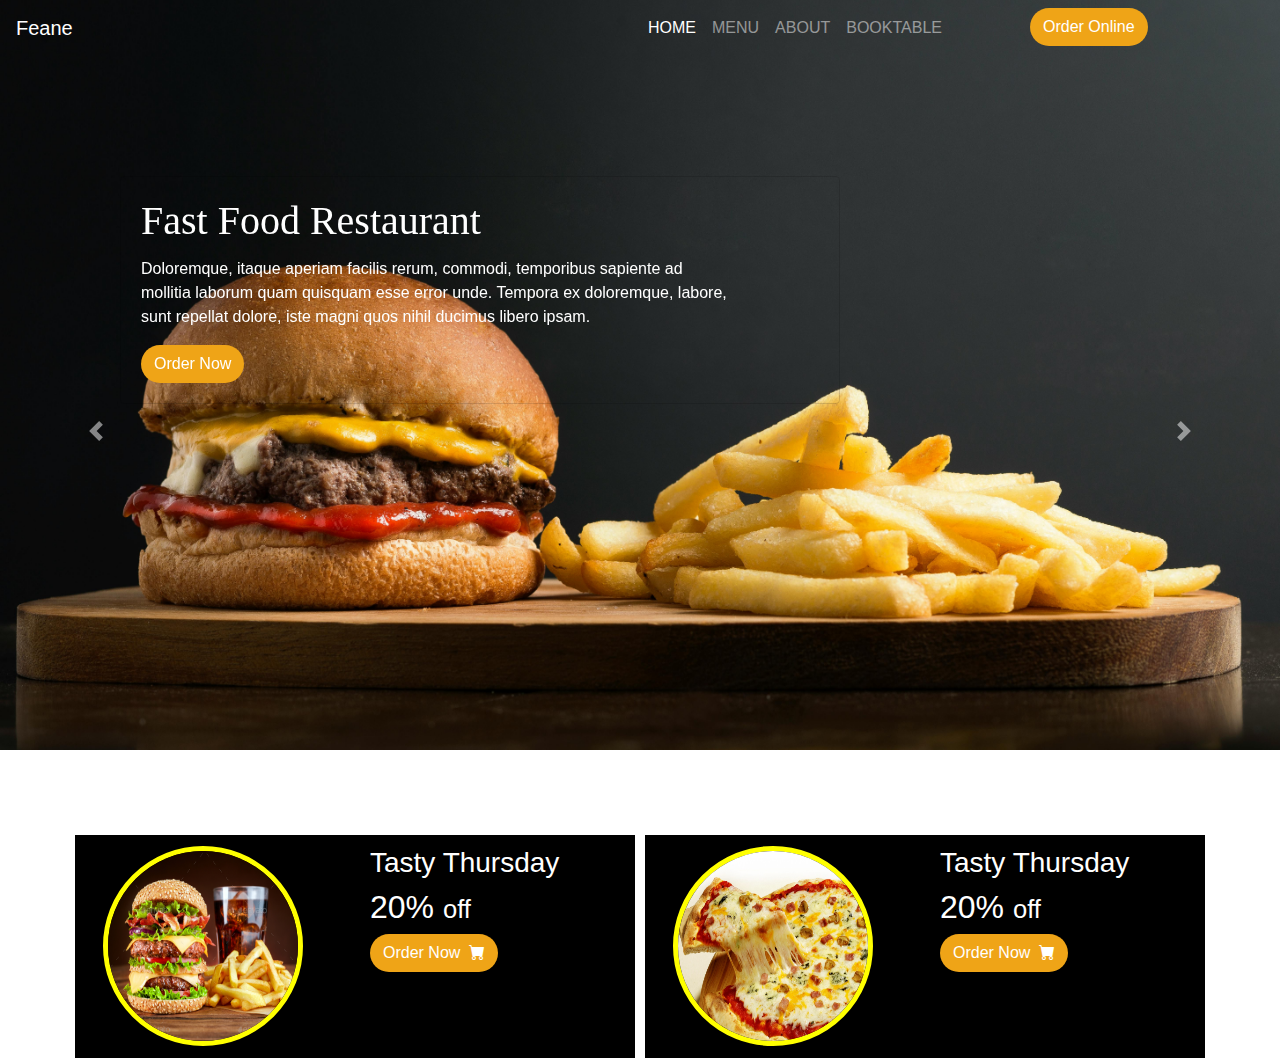
<file: index.html>
<!DOCTYPE html>
<html lang="en">

<head>
    <meta charset="UTF-8">
    <meta name="viewport" content="width=device-width, initial-scale=1.0">
    <title>restaurant</title>
    <link rel="stylesheet" href="https://cdn.jsdelivr.net/npm/bootstrap@4.0.0/dist/css/bootstrap.min.css"
        integrity="sha384-Gn5384xqQ1aoWXA+058RXPxPg6fy4IWvTNh0E263XmFcJlSAwiGgFAW/dAiS6JXm" crossorigin="anonymous">
    <link rel="stylesheet" href="https://cdn.jsdelivr.net/npm/bootstrap-icons@1.11.3/font/bootstrap-icons.min.css">        
    <script src="https://code.jquery.com/jquery-3.2.1.slim.min.js"
        integrity="sha384-KJ3o2DKtIkvYIK3UENzmM7KCkRr/rE9/Qpg6aAZGJwFDMVNA/GpGFF93hXpG5KkN"
        crossorigin="anonymous"></script>
    <script src="https://cdn.jsdelivr.net/npm/popper.js@1.12.9/dist/umd/popper.min.js"
        integrity="sha384-ApNbgh9B+Y1QKtv3Rn7W3mgPxhU9K/ScQsAP7hUibX39j7fakFPskvXusvfa0b4Q"
        crossorigin="anonymous"></script>
    <script src="https://cdn.jsdelivr.net/npm/bootstrap@4.0.0/dist/js/bootstrap.min.js"
        integrity="sha384-JZR6Spejh4U02d8jOt6vLEHfe/JQGiRRSQQxSfFWpi1MquVdAyjUar5+76PVCmYl"
        crossorigin="anonymous"></script>
        
    <link rel="stylesheet" href="./style.css">


</head>

<body>

    <div class="bg-box">
        <nav class="navbar navbar-dark navbar-expand-lg">
            <a href="#" class="navbar-brand">Feane</a>
            <ul class="navbar-nav" style="left:50%; position: absolute;">
                <li><a href="index.html" class="nav-link active">HOME</a></li>
                <li><a href="./menu.html" class="nav-link">MENU</a></li>
                <li><a href="./about.html" class="nav-link">ABOUT</a></li>
                <li><a href="./bookTable.html" class="nav-link">BOOKTABLE</a></li>
                <li style="margin-left: 80px;"> <a href="#" class="btn btn1">Order Online</a></li>
            </ul>
        </nav>
        <div id="carouselExampleIndicators" class="carousel slide" data-ride="carousel" style="height:100%;">
            <ol class="carousel-indicators">
                <li data-target="#carouselExampleIndicators" data-slide-to="0" class="active"></li>
                <li data-target="#carouselExampleIndicators" data-slide-to="1"></li>
                <li data-target="#carouselExampleIndicators" data-slide-to="2"></li>
            </ol>
            <div class="carousel-inner">
                <div class="carousel-item active">
                    <div class="card card-style" style="width: 45rem;">
                        <div class="card-body">
                            <h1 class="card-title" style="font-family:serif,sans-serif,cursive,monospace;">Fast Food
                                Restaurant</h1>
                            <p class="card-text">Doloremque, itaque aperiam facilis rerum, commodi, temporibus sapiente
                                ad <br> mollitia
                                laborum quam quisquam esse error unde. Tempora ex doloremque, labore,<br> sunt repellat
                                dolore, iste magni
                                quos nihil ducimus libero ipsam.</p>
                            <a href="#" class="btn btn1">Order Now</a>
                        </div>
                    </div>
                </div>
                <div class="carousel-item">
                    <div class="card card-style" style="width: 45rem;">
                        <div class="card-body">
                            <h1 class="card-title" style="font-family:serif,sans-serif,cursive,monospace;">Fast Food
                                Restaurant</h1>
                            <p class="card-text">Doloremque, itaque aperiam facilis rerum, commodi, temporibus sapiente
                                ad <br> mollitia
                                laborum quam quisquam esse error unde. Tempora ex doloremque, labore,<br> sunt repellat
                                dolore, iste magni
                                quos nihil ducimus libero ipsam.</p>
                            <a href="#" class="btn btn-primary">Order Now</a>
                        </div>
                    </div>
                </div>
                <div class="carousel-item">
                    <div class="card card-style" style="width: 45rem;">
                        <div class="card-body">
                            <h1 class="card-title" style="font-family:serif,sans-serif,cursive,monospace;">Fast Food
                                Restaurant</h1>
                            <p class="card-text">Doloremque, itaque aperiam facilis rerum, commodi, temporibus sapiente
                                ad <br> mollitia
                                laborum quam quisquam esse error unde. Tempora ex doloremque, labore,<br> sunt repellat
                                dolore, iste magni
                                quos nihil ducimus libero ipsam.</p>
                            <a href="#" class="btn btn-primary">Order Now</a>
                        </div>
                    </div>
                </div>
            </div>
            <a class="carousel-control-prev" href="#carouselExampleIndicators" role="button" data-slide="prev">
                <span class="carousel-control-prev-icon" aria-hidden="true"></span>
                <span class="sr-only">Previous</span>
            </a>
            <a class="carousel-control-next" href="#carouselExampleIndicators" role="button" data-slide="next">
                <span class="carousel-control-next-icon" aria-hidden="true"></span>
                <span class="sr-only">Next</span>
            </a>
        </div>
    </div>

    <div class="container">
        <div class="row">
            <div class="col-md-6 box">
                <div class="row">
                    <div class="col-6">
                        <img src="./burger1148.jpg" alt="" height="200px" width="200px" class="image_box image_index_box">
                    </div>
                    <div class="col-6">
                        <h3>Tasty Thursday</h3>
                        <h2>20% <small>off</small></h2>
                        <a href="#" class="btn btn1">Order Now <i class="bi bi-cart-fill ml-1"></i></a>
                    </div>
                </div>

            </div>
            <div class="col-md-6 box">
                <div class="row">
                    <div class="col-6">
                        <img src="./IMAGEN-GRANDE-FOR-FROZEN-FOODS-SECTION_AdobeStock_58249902.jpg" alt="" height="200px" width="200px" class="image_box image_index_box">
                    </div>
                    <div class="col-6">
                        <h3>Tasty Thursday</h3>
                        <h2>20% <small>off</small></h2>
                        <a href="#" class="btn btn1">Order Now <i class="bi bi-cart-fill ml-1"></i>
                        </a>
                    </div>
                </div>
               
            </div>

        </div>

    </div>


</body>

</html>
</file>
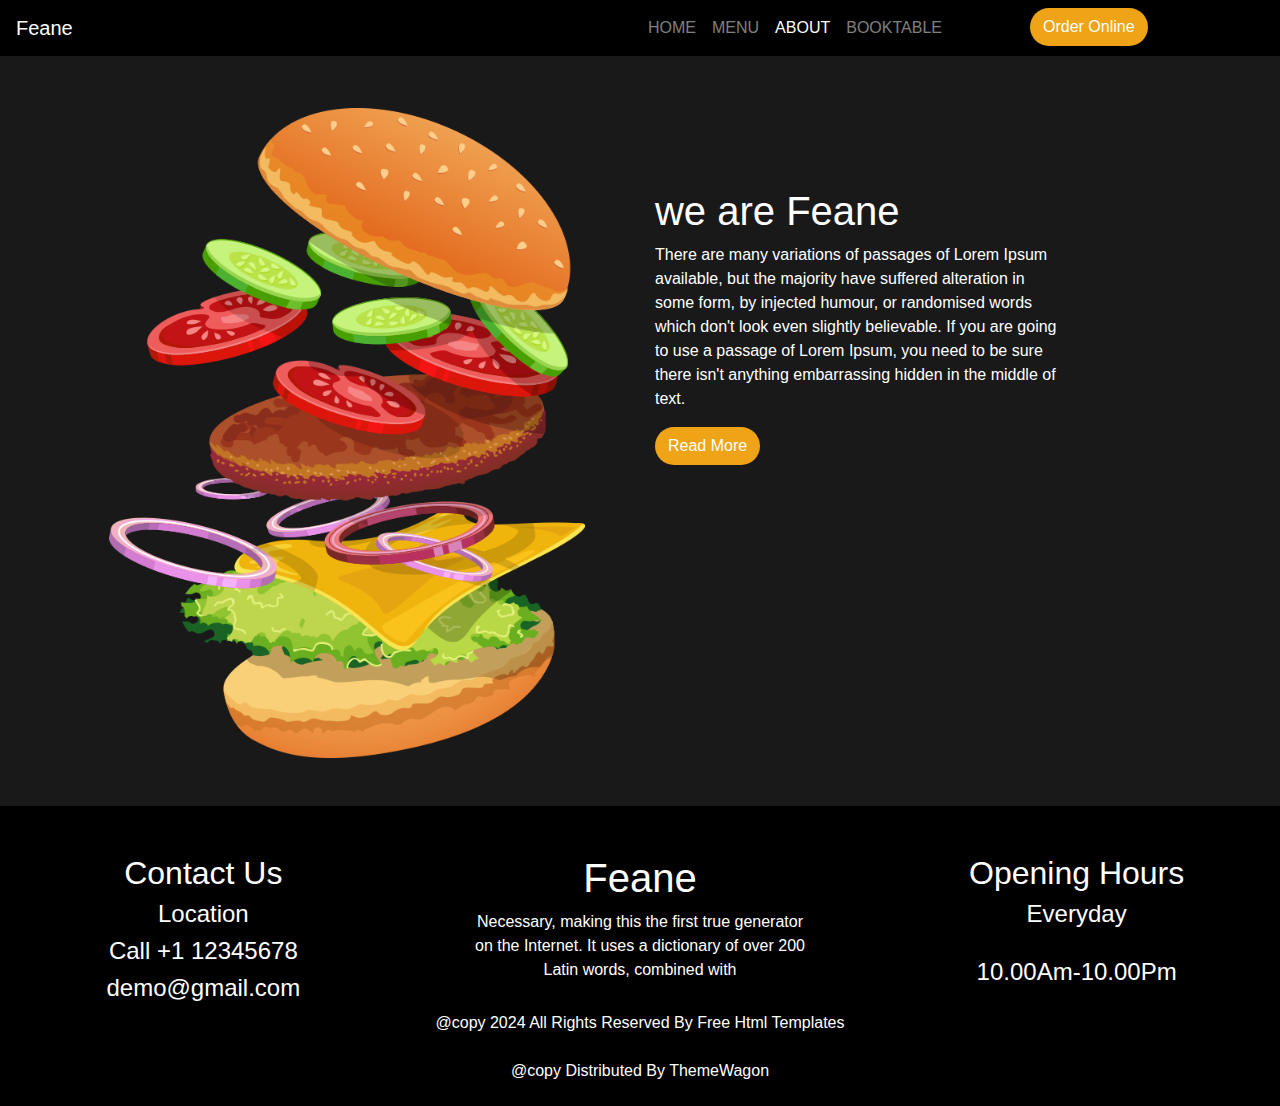
<file: about.html>
<!DOCTYPE html>
<html lang="en">

<head>
    <meta charset="UTF-8">
    <meta name="viewport" content="width=device-width, initial-scale=1.0">
    <title>restaurant</title>
    <link rel="stylesheet" href="https://cdn.jsdelivr.net/npm/bootstrap@4.0.0/dist/css/bootstrap.min.css"
        integrity="sha384-Gn5384xqQ1aoWXA+058RXPxPg6fy4IWvTNh0E263XmFcJlSAwiGgFAW/dAiS6JXm" crossorigin="anonymous">
    <link rel="stylesheet" href="https://cdn.jsdelivr.net/npm/bootstrap-icons@1.11.3/font/bootstrap-icons.min.css">
    <script src="https://code.jquery.com/jquery-3.2.1.slim.min.js"
        integrity="sha384-KJ3o2DKtIkvYIK3UENzmM7KCkRr/rE9/Qpg6aAZGJwFDMVNA/GpGFF93hXpG5KkN"
        crossorigin="anonymous"></script>
    <script src="https://cdn.jsdelivr.net/npm/popper.js@1.12.9/dist/umd/popper.min.js"
        integrity="sha384-ApNbgh9B+Y1QKtv3Rn7W3mgPxhU9K/ScQsAP7hUibX39j7fakFPskvXusvfa0b4Q"
        crossorigin="anonymous"></script>
    <script src="https://cdn.jsdelivr.net/npm/bootstrap@4.0.0/dist/js/bootstrap.min.js"
        integrity="sha384-JZR6Spejh4U02d8jOt6vLEHfe/JQGiRRSQQxSfFWpi1MquVdAyjUar5+76PVCmYl"
        crossorigin="anonymous"></script>

    <link rel="stylesheet" href="./style.css">


</head>

<body>
    
        <header>
            <nav class="navbar navbar-dark  navbar-expand-lg" style="background-color: black;">
                <a href="#" class="navbar-brand">Feane</a>
                <ul class="navbar-nav" style="left:50%; position: absolute;">
                    <li><a href="index.html" class="nav-link">HOME</a></li>
                    <li><a href="./menu.html" class="nav-link">MENU</a></li>
                    <li><a href="./about.html" class="nav-link active">ABOUT</a></li>
                    <li><a href="./bookTable.html" class="nav-link">BOOKTABLE</a></li>
                    <li style="margin-left: 80px;"> <a href="#" class="btn btn1">Order Online</a></li>
                </ul>
            </nav>
        </header>
        <div style="width: 100%;height: 750px;background-color: rgb(25, 25, 26);" >
            <div class="row">
                <div class="col-md-1"></div>
                <div class="col-md-5" style="padding-top: 4%;">
                    <img src="./about-img.png" alt="picture" height="650Px">
                </div>
                <div class="col-md-4" style="color: white; padding-top: 10%;">
                    <h1>we are Feane</h1>
                    <p>There are many variations of passages of Lorem Ipsum available, but the majority have suffered alteration in some form, by injected humour, or randomised words which don't look even slightly believable. If you are going to use a passage of Lorem Ipsum, you need to be sure there isn't anything embarrassing hidden in the middle of text.</p>
                     <a href="#" class="btn btn1">Read More</a>
                </div>
            </div>
        </div>
        <footer style="background-color: black; color: white; height: 300px;" >
            <div class="row">
                <div class="col-md-4 mt-5" style="text-align: center;">
                    <h2>Contact Us</h2>
                    <h4>Location</h4>
                    <h4>Call +1 12345678</h4>
                    <h4>demo@gmail.com</h4>
                </div>
                <div class="col-md-4 mt-5" style="text-align: center;">
                    <h1>Feane</h1>
                    <p>Necessary, making this the first true generator<br> on the Internet. It uses a dictionary of over 200<br> Latin words, combined with</p>
                </div>
                <div class="col-md-4 mt-5" style="text-align: center;">
                    <h2>Opening Hours</h2>
                    <h4>Everyday<br><br>10.00Am-10.00Pm</h4>
                </div>
            </div>
            <div class="=row" style="text-align: center;">@copy 2024 All Rights Reserved By Free Html Templates<br><br>
                @copy Distributed By ThemeWagon
            </div>
    
    
        </footer>
          


</body>

</html>
</file>
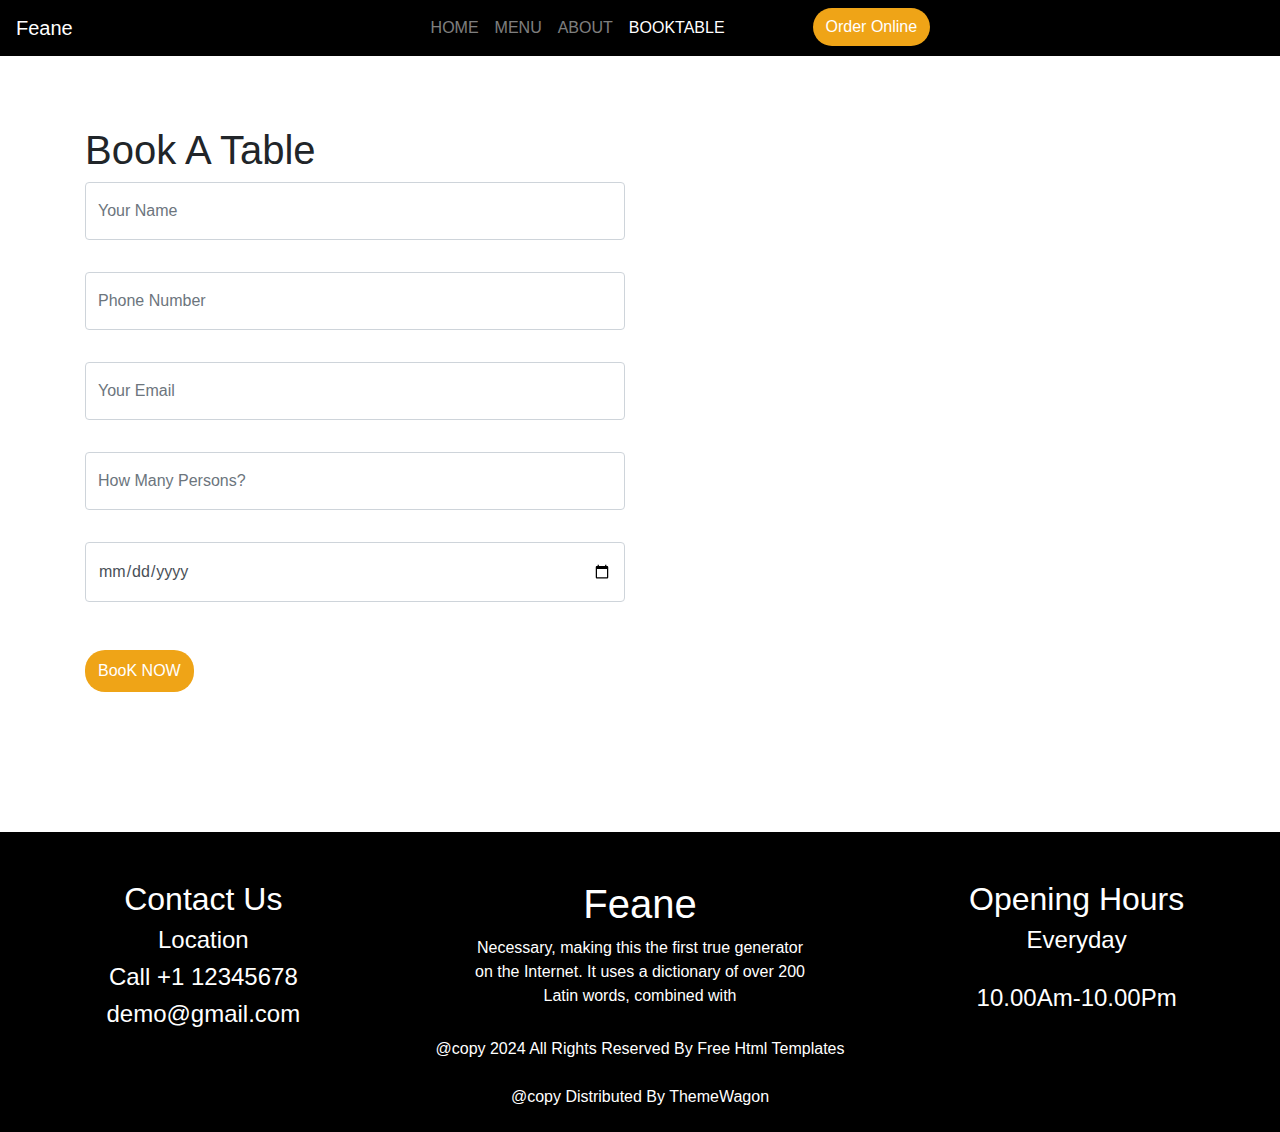
<file: bookTable.html>
<!DOCTYPE html>
<html lang="en">

<head>
    <meta charset="UTF-8">
    <meta name="viewport" content="width=device-width, initial-scale=1.0">
    <title>restaurant</title>
    <link rel="stylesheet" href="https://cdn.jsdelivr.net/npm/bootstrap@4.0.0/dist/css/bootstrap.min.css"
        integrity="sha384-Gn5384xqQ1aoWXA+058RXPxPg6fy4IWvTNh0E263XmFcJlSAwiGgFAW/dAiS6JXm" crossorigin="anonymous">
    <link rel="stylesheet" href="https://cdn.jsdelivr.net/npm/bootstrap-icons@1.11.3/font/bootstrap-icons.min.css">
    <script src="https://code.jquery.com/jquery-3.2.1.slim.min.js"
        integrity="sha384-KJ3o2DKtIkvYIK3UENzmM7KCkRr/rE9/Qpg6aAZGJwFDMVNA/GpGFF93hXpG5KkN"
        crossorigin="anonymous"></script>
    <script src="https://cdn.jsdelivr.net/npm/popper.js@1.12.9/dist/umd/popper.min.js"
        integrity="sha384-ApNbgh9B+Y1QKtv3Rn7W3mgPxhU9K/ScQsAP7hUibX39j7fakFPskvXusvfa0b4Q"
        crossorigin="anonymous"></script>
    <script src="https://cdn.jsdelivr.net/npm/bootstrap@4.0.0/dist/js/bootstrap.min.js"
        integrity="sha384-JZR6Spejh4U02d8jOt6vLEHfe/JQGiRRSQQxSfFWpi1MquVdAyjUar5+76PVCmYl"
        crossorigin="anonymous"></script>

    <link rel="stylesheet" href="./style.css">


</head>

<body>
    <div>
        <header>
            <nav class="navbar navbar-dark  navbar-expand-lg" style="background-color: black;">
                <a href="#" class="navbar-brand">Feane</a>
                <ul class="navbar-nav nav-item justify-content-center mx-auto">
                    <li><a href="index.html" class="nav-link">HOME</a></li>
                    <li><a href="./menu.html" class="nav-link ">MENU</a></li>
                    <li><a href="./about.html" class="nav-link">ABOUT</a></li>
                    <li><a href="./bookTable.html" class="nav-link active">BOOKTABLE</a></li>
                    <li style="margin-left: 80px;"> <a href="#" class="btn btn1">Order Online</a></li>
                </ul>
            </nav>
        </header>
    </div>
    <div class="container">
        <h1 style="padding-top: 70px;">Book  A  Table</h1>
        <div>
            <div class="row" style="height: 650px;">
                <div class="col-md-6">
                    
                    <form>
                        <div class="form-group">
    
                          <input type="text" class="form-control py-3" placeholder="Your Name"id="exampleInputEmail1">
                          <input type="number" class="form-control mt-8 py-3" placeholder="Phone Number">
                          <input type="email" class="form-control mt-8 py-3" placeholder="Your Email">
                          <input type="number" class="form-control mt-8 py-3" placeholder="How Many Persons?">
                          <input type="date" class="form-control mt-8 py-3" placeholder="dd-mm-yyyy">
                         
                        </div>
                        <button type="submit" class="btn btn1 py-2 mt-8">BooK NOW</button>
                      </form>
                      
                </div>
                <div class="col-md-6" style="height: 500px;">
                    <iframe src="https://www.google.com/maps/embed?pb=!1m18!1m12!1m3!1d3888.3290299870027!2d77.69687837484096!3d12.950785187362657!2m3!1f0!2f0!3f0!3m2!1i1024!2i768!4f13.1!3m3!1m2!1s0x3bae13acd685adb7%3A0x83c53190316ea8cd!2sIronhill%20Bengaluru!5e0!3m2!1sen!2sin!4v1717743710833!5m2!1sen!2sin" width="600" height="420" style="border:0;" allowfullscreen="" loading="lazy" referrerpolicy="no-referrer-when-downgrade"></iframe>

                </div>
                
            </div>
        </div>
       
    </div>
    <footer style="background-color: black; color: white; height: 300px;" >
        <div class="row">
            <div class="col-md-4 mt-5" style="text-align: center;">
                <h2>Contact Us</h2>
                <h4>Location</h4>
                <h4>Call +1 12345678</h4>
                <h4>demo@gmail.com</h4>
            </div>
            <div class="col-md-4 mt-5" style="text-align: center;">
                <h1>Feane</h1>
                <p>Necessary, making this the first true generator<br> on the Internet. It uses a dictionary of over 200<br> Latin words, combined with</p>
            </div>
            <div class="col-md-4 mt-5" style="text-align: center;">
                <h2>Opening Hours</h2>
                <h4>Everyday<br><br>10.00Am-10.00Pm</h4>
            </div>
        </div>
        <div class="=row" style="text-align: center;">@copy 2024 All Rights Reserved By Free Html Templates<br><br>
            @copy Distributed By ThemeWagon
        </div>


    </footer>
</body>
</html>
</file>
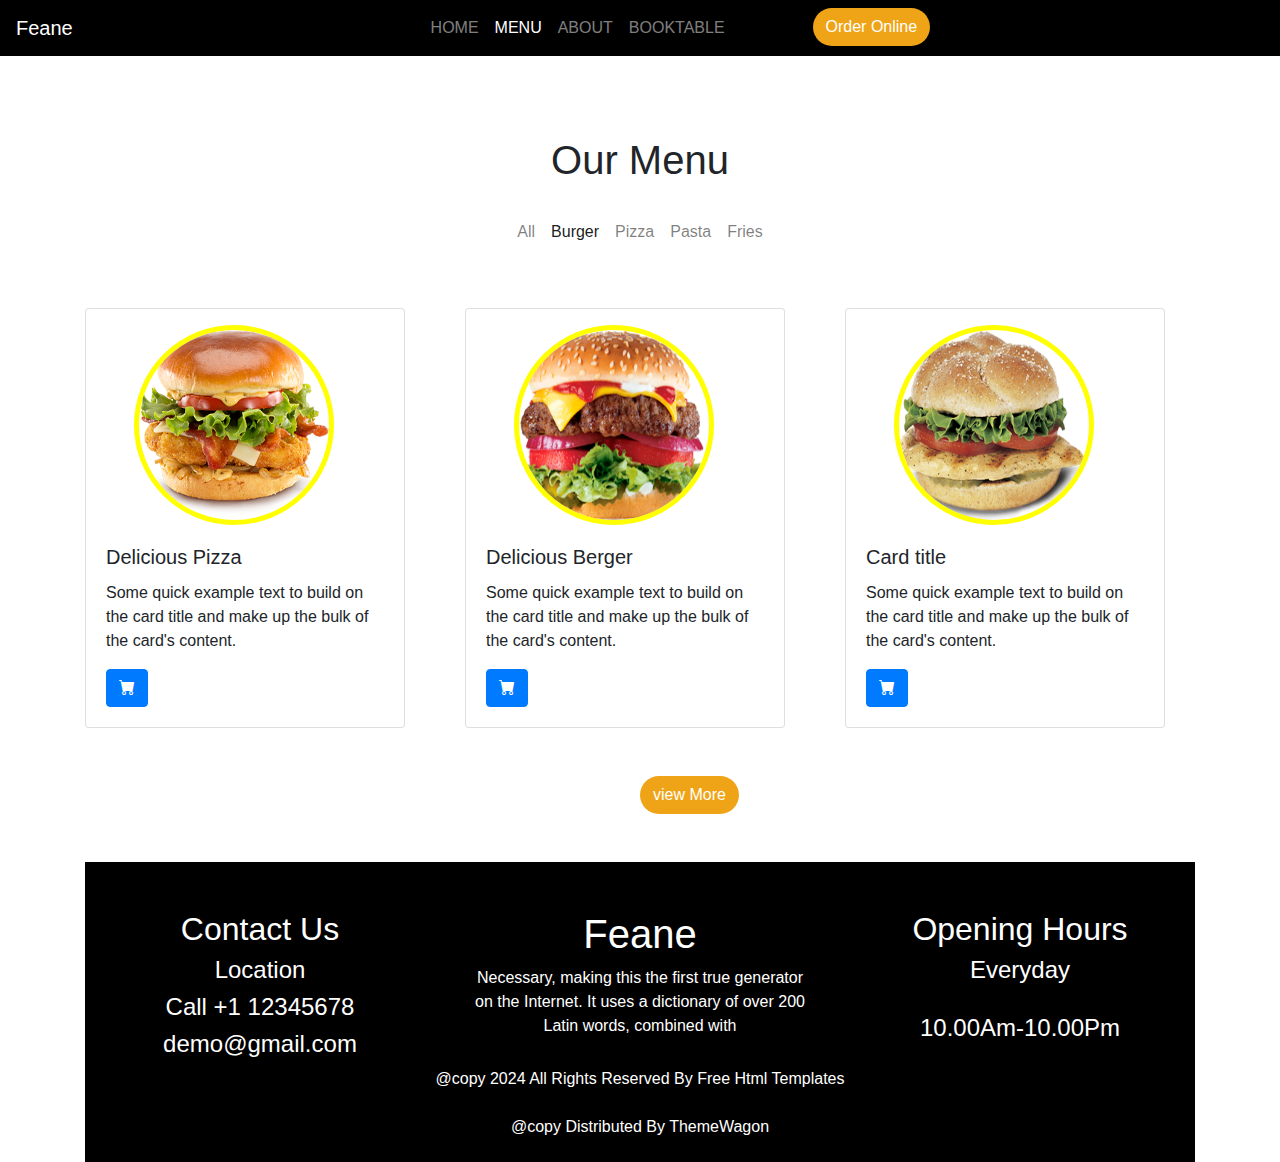
<file: burger.html>
<!DOCTYPE html>
<html lang="en">

<head>
    <meta charset="UTF-8">
    <meta name="viewport" content="width=device-width, initial-scale=1.0">
    <title>restaurant</title>
    <link rel="stylesheet" href="https://cdn.jsdelivr.net/npm/bootstrap@4.0.0/dist/css/bootstrap.min.css"
        integrity="sha384-Gn5384xqQ1aoWXA+058RXPxPg6fy4IWvTNh0E263XmFcJlSAwiGgFAW/dAiS6JXm" crossorigin="anonymous">
    <link rel="stylesheet" href="https://cdn.jsdelivr.net/npm/bootstrap-icons@1.11.3/font/bootstrap-icons.min.css">
    <script src="https://code.jquery.com/jquery-3.2.1.slim.min.js"
        integrity="sha384-KJ3o2DKtIkvYIK3UENzmM7KCkRr/rE9/Qpg6aAZGJwFDMVNA/GpGFF93hXpG5KkN"
        crossorigin="anonymous"></script>
    <script src="https://cdn.jsdelivr.net/npm/popper.js@1.12.9/dist/umd/popper.min.js"
        integrity="sha384-ApNbgh9B+Y1QKtv3Rn7W3mgPxhU9K/ScQsAP7hUibX39j7fakFPskvXusvfa0b4Q"
        crossorigin="anonymous"></script>
    <script src="https://cdn.jsdelivr.net/npm/bootstrap@4.0.0/dist/js/bootstrap.min.js"
        integrity="sha384-JZR6Spejh4U02d8jOt6vLEHfe/JQGiRRSQQxSfFWpi1MquVdAyjUar5+76PVCmYl"
        crossorigin="anonymous"></script>

    <link rel="stylesheet" href="./style.css">


</head>

<body>
    <div>
        <header>
            <nav class="navbar navbar-dark  navbar-expand-lg" style="background-color: black;">
                <a href="#" class="navbar-brand">Feane</a>
                <ul class="navbar-nav nav-item justify-content-center mx-auto">
                    <li><a href="index.html" class="nav-link">HOME</a></li>
                    <li><a href="./menu.html" class="nav-link active">MENU</a></li>
                    <li><a href="./about.html" class="nav-link">ABOUT</a></li>
                    <li><a href="./bookTable.html" class="nav-link">BOOKTABLE</a></li>
                    <li style="margin-left: 80px;"> <a href="#" class="btn btn1">Order Online</a></li>
                </ul>
            </nav>
            <h1 style="text-align: center;margin-top: 80px;">Our Menu</h1>

            <div style="margin-top: 20px;">
                <nav class="navbar navbar-light navbar-expand-lg">
                    <ul class="navbar-nav nav-item justify-content-center mx-auto">
                        <li> <a href="./menu.html" class="nav-link">All</a></li>
                        <li><a href="./burger.html" class="nav-link active">Burger</a></li>
                        <li><a href="./pizza.html" class="nav-link">Pizza</a></li>
                        <li><a href="./pasta.html" class="nav-link">Pasta</a></li>
                        <li><a href="./fries.html" class="nav-link">Fries</a></li>

                    </ul>
                </nav>
            </div>
        </header>
    </div>
    <div class="container">
        <div class="row mt-5">
            <div class="col-md-4">
                <div class="card" style="width: 20rem;">
                    <img src="./burger2.png" alt="..." class="image_box image_menu_box" height="200px" width="200px">
                    <div class="card-body">
                        <h5 class="card-title">Delicious Pizza</h5>
                        <p class="card-text">Some quick example text to build on the card title and make up the bulk of
                            the card's content.</p>
                            <a href="#" class="btn btn-primary"><i class="bi-cart-fill" style="font-size: 1rem;"></i></a>
                    </div>
                </div>
            </div>
            <div class="col-md-4">
                <div class="card" style="width: 20rem;">
                    <img src="./burger3.png" alt="..." class="image_box image_menu_box" height="200px" width="200px">
                    <div class="card-body">
                        <h5 class="card-title">Delicious Berger</h5>
                        <p class="card-text">Some quick example text to build on the card title and make up the bulk of
                            the card's content.</p>
                            <a href="#" class="btn btn-primary"><i class="bi-cart-fill" style="font-size: 1rem;"></i></a>
                    </div>
                </div>
            </div>
            <div class="col-md-4">
                <div class="card" style="width: 20rem;">
                    <img src="./burger4.png" alt="..." class="image_box image_menu_box" height="200px"
                        width="200px">
                    <div class="card-body">
                        <h5 class="card-title">Card title</h5>
                        <p class="card-text">Some quick example text to build on the card title and make up the bulk of
                            the card's content.</p>
                            <a href="#" class="btn btn-primary"><i class="bi-cart-fill" style="font-size: 1rem;"></i></a>
                    </div>
                </div>
            </div>
        </div>
        <a href="./menu.html" class="btn btn1 my-5 ml-c">view More</a>

    <footer style="background-color: black; color: white; height: 300px;" >
        <div class="row">
            <div class="col-md-4 mt-5" style="text-align: center;">
                <h2>Contact Us</h2>
                <h4>Location</h4>
                <h4>Call +1 12345678</h4>
                <h4>demo@gmail.com</h4>
            </div>
            <div class="col-md-4 mt-5" style="text-align: center;">
                <h1>Feane</h1>
                <p>Necessary, making this the first true generator<br> on the Internet. It uses a dictionary of over 200<br> Latin words, combined with</p>
            </div>
            <div class="col-md-4 mt-5" style="text-align: center;">
                <h2>Opening Hours</h2>
                <h4>Everyday<br><br>10.00Am-10.00Pm</h4>
            </div>
        </div>
        <div class="=row" style="text-align: center;">@copy 2024 All Rights Reserved By Free Html Templates<br><br>
            @copy Distributed By ThemeWagon
        </div>


    </footer>

</body>

</html>
</file>
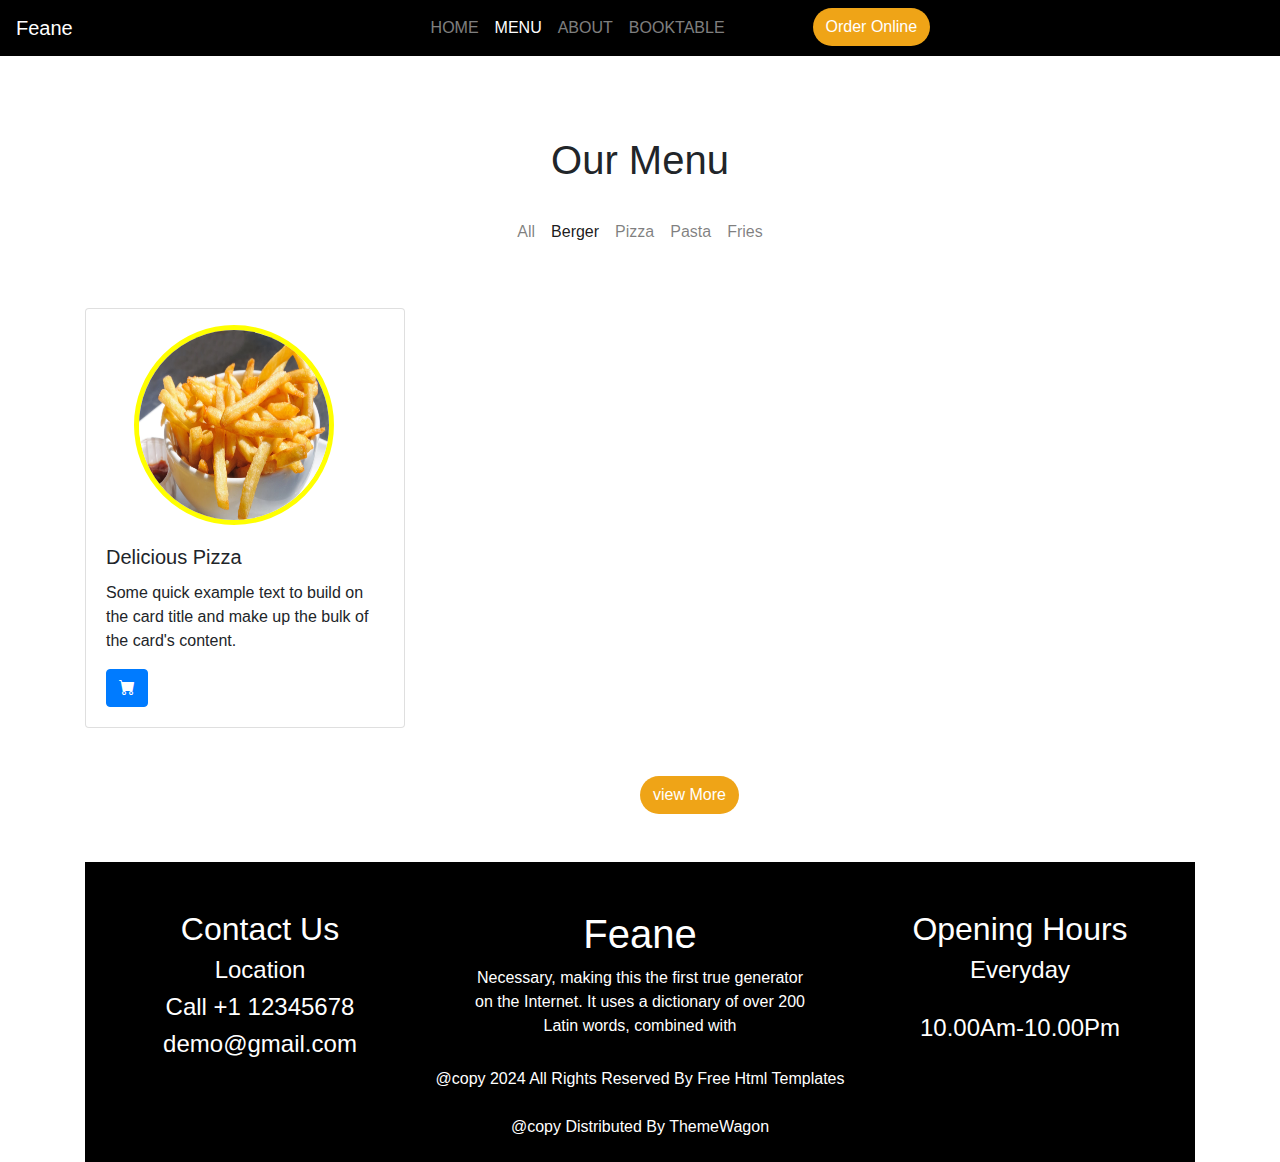
<file: fries.html>
<!DOCTYPE html>
<html lang="en">

<head>
    <meta charset="UTF-8">
    <meta name="viewport" content="width=device-width, initial-scale=1.0">
    <title>restaurant</title>
    <link rel="stylesheet" href="https://cdn.jsdelivr.net/npm/bootstrap@4.0.0/dist/css/bootstrap.min.css"
        integrity="sha384-Gn5384xqQ1aoWXA+058RXPxPg6fy4IWvTNh0E263XmFcJlSAwiGgFAW/dAiS6JXm" crossorigin="anonymous">
    <link rel="stylesheet" href="https://cdn.jsdelivr.net/npm/bootstrap-icons@1.11.3/font/bootstrap-icons.min.css">
    <script src="https://code.jquery.com/jquery-3.2.1.slim.min.js"
        integrity="sha384-KJ3o2DKtIkvYIK3UENzmM7KCkRr/rE9/Qpg6aAZGJwFDMVNA/GpGFF93hXpG5KkN"
        crossorigin="anonymous"></script>
    <script src="https://cdn.jsdelivr.net/npm/popper.js@1.12.9/dist/umd/popper.min.js"
        integrity="sha384-ApNbgh9B+Y1QKtv3Rn7W3mgPxhU9K/ScQsAP7hUibX39j7fakFPskvXusvfa0b4Q"
        crossorigin="anonymous"></script>
    <script src="https://cdn.jsdelivr.net/npm/bootstrap@4.0.0/dist/js/bootstrap.min.js"
        integrity="sha384-JZR6Spejh4U02d8jOt6vLEHfe/JQGiRRSQQxSfFWpi1MquVdAyjUar5+76PVCmYl"
        crossorigin="anonymous"></script>

    <link rel="stylesheet" href="./style.css">


</head>

<body>
    <div>
        <header>
            <nav class="navbar navbar-dark  navbar-expand-lg" style="background-color: black;">
                <a href="#" class="navbar-brand">Feane</a>
                <ul class="navbar-nav nav-item justify-content-center mx-auto">
                    <li><a href="index.html" class="nav-link">HOME</a></li>
                    <li><a href="./menu.html" class="nav-link active">MENU</a></li>
                    <li><a href="./about.html" class="nav-link">ABOUT</a></li>
                    <li><a href="./bookTable.html" class="nav-link">BOOKTABLE</a></li>
                    <li style="margin-left: 80px;"> <a href="#" class="btn btn1">Order Online</a></li>
                </ul>
            </nav>
            <h1 style="text-align: center;margin-top: 80px;">Our Menu</h1>

            <div style="margin-top: 20px;">
                <nav class="navbar navbar-light navbar-expand-lg">
                    <ul class="navbar-nav nav-item justify-content-center mx-auto">
                        <li> <a href="./menu.html" class="nav-link">All</a></li>
                        <li><a href="./burger.html" class="nav-link active">Berger</a></li>
                        <li><a href="./pizza.html" class="nav-link">Pizza</a></li>
                        <li><a href="./pasta.html" class="nav-link">Pasta</a></li>
                        <li><a href="./fries.html" class="nav-link">Fries</a></li>

                    </ul>
                </nav>
            </div>
        </header>
    </div>
    <div class="container">
        <div class="row mt-5">
            <div class="col-md-4">
                <div class="card" style="width: 20rem;">
                    <img src="./french-fries.jpg" alt="..." class="image_box image_menu_box" height="200px" width="200px">
                    <div class="card-body">
                        <h5 class="card-title">Delicious Pizza</h5>
                        <p class="card-text">Some quick example text to build on the card title and make up the bulk of
                            the card's content.</p>
                        <a href="#" class="btn btn-primary"><i class="bi-cart-fill" style="font-size: 1rem;"></i></a>
                    </div>
                </div>
            </div>

        </div>
        <a href="./menu.html" class="btn btn1 my-5 ml-c">view More</a>

        <footer style="background-color: black; color: white; height: 300px;">
            <div class="row">
                <div class="col-md-4 mt-5" style="text-align: center;">
                    <h2>Contact Us</h2>
                    <h4>Location</h4>
                    <h4>Call +1 12345678</h4>
                    <h4>demo@gmail.com</h4>
                </div>
                <div class="col-md-4 mt-5" style="text-align: center;">
                    <h1>Feane</h1>
                    <p>Necessary, making this the first true generator<br> on the Internet. It uses a dictionary of over
                        200<br> Latin words, combined with</p>
                </div>
                <div class="col-md-4 mt-5" style="text-align: center;">
                    <h2>Opening Hours</h2>
                    <h4>Everyday<br><br>10.00Am-10.00Pm</h4>
                </div>
            </div>
            <div class="=row" style="text-align: center;">@copy 2024 All Rights Reserved By Free Html Templates<br><br>
                @copy Distributed By ThemeWagon
            </div>


        </footer>
    </div>
</body>

</html>
</file>
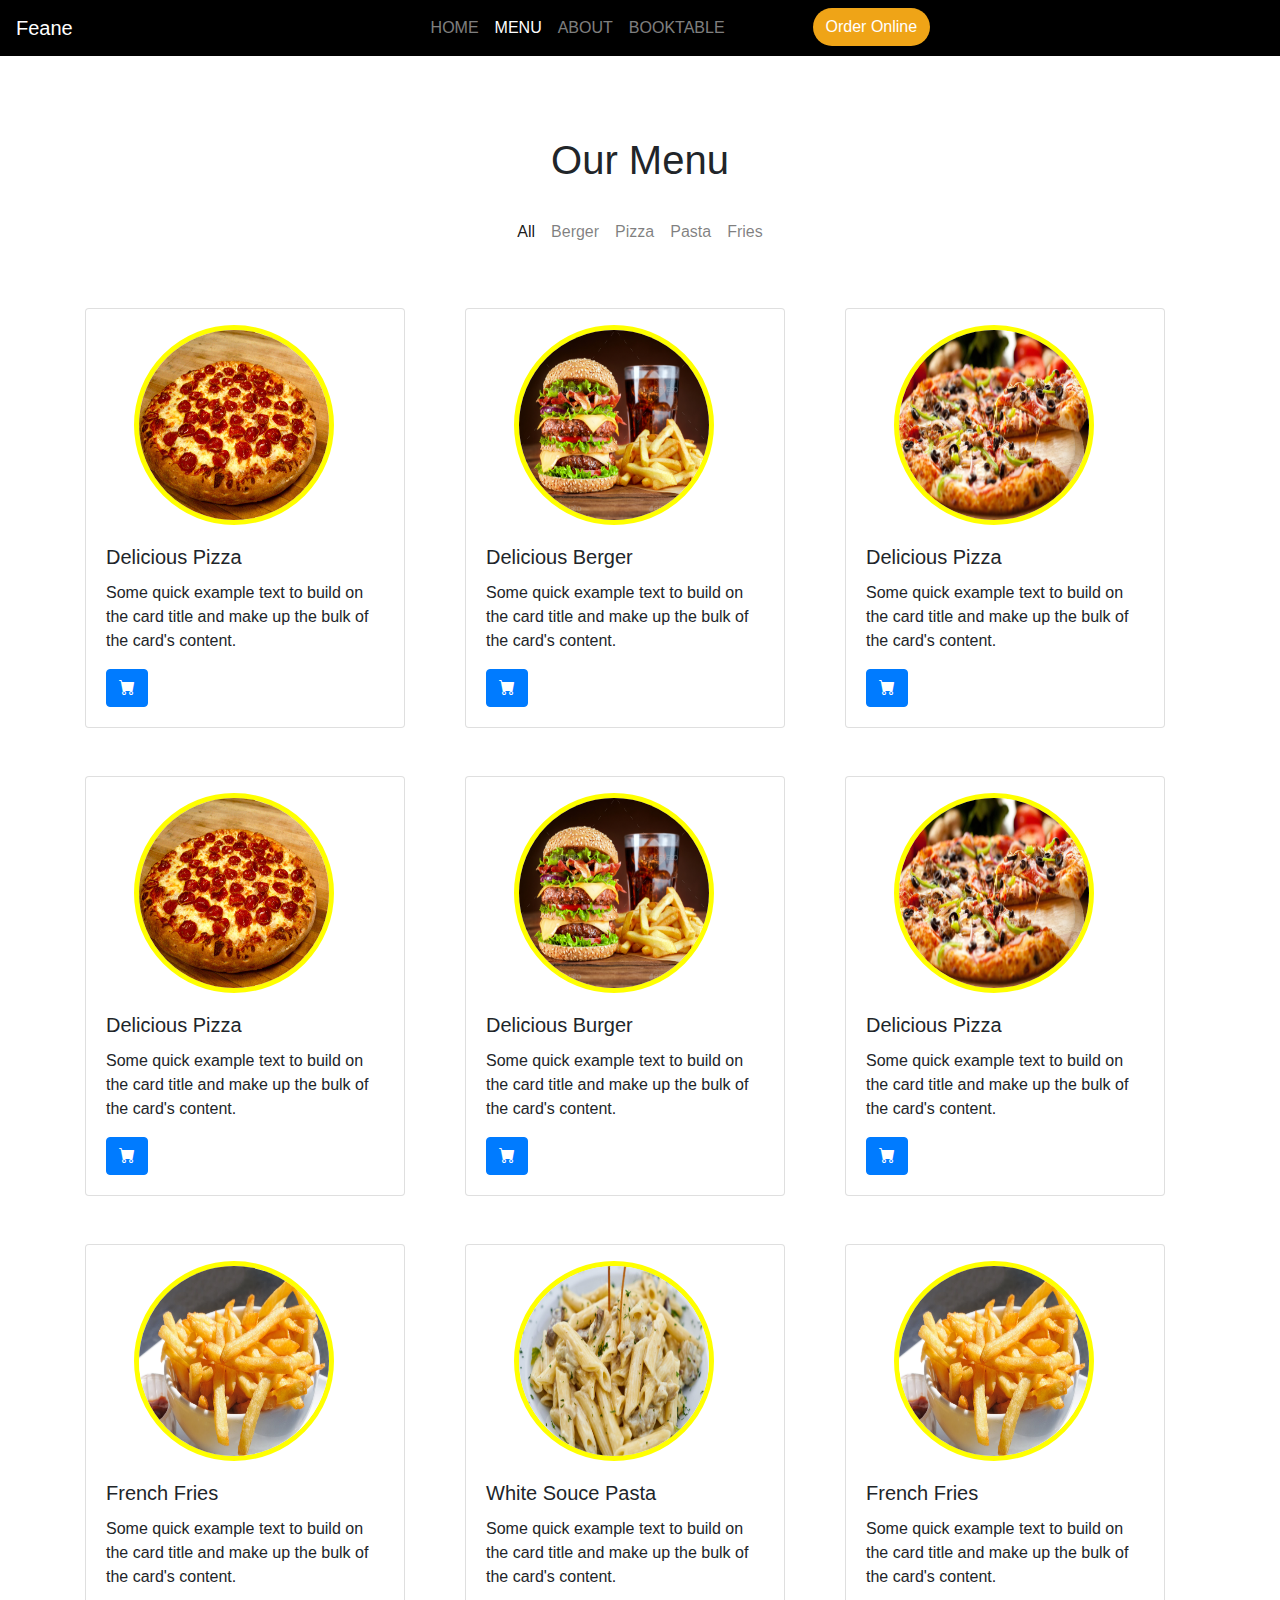
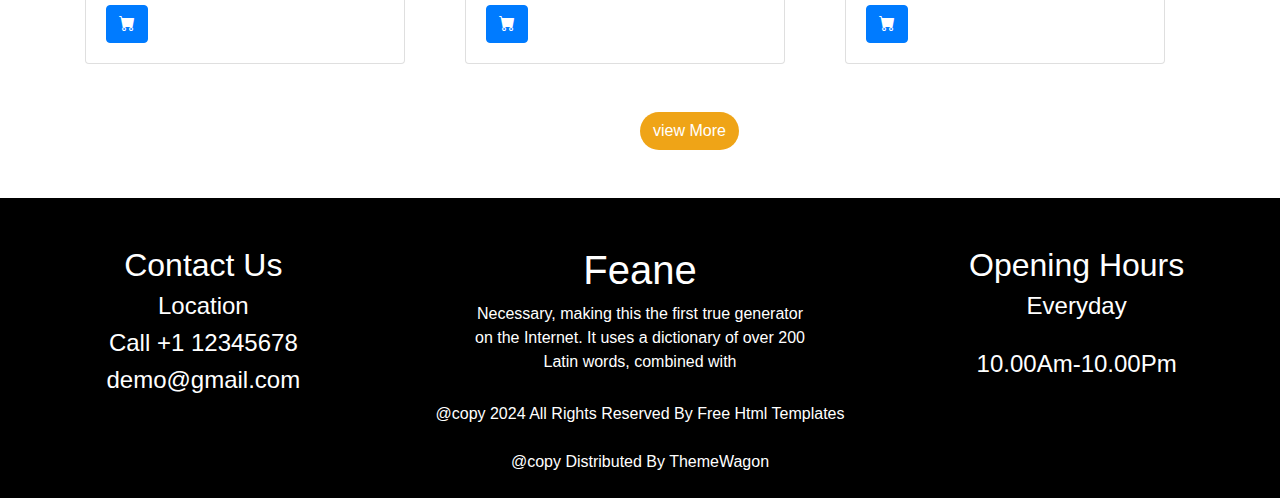
<file: menu.html>
<!DOCTYPE html>
<html lang="en">

<head>
    <meta charset="UTF-8">
    <meta name="viewport" content="width=device-width, initial-scale=1.0">
    <title>restaurant</title>
    <link rel="stylesheet" href="https://cdn.jsdelivr.net/npm/bootstrap@4.0.0/dist/css/bootstrap.min.css"
        integrity="sha384-Gn5384xqQ1aoWXA+058RXPxPg6fy4IWvTNh0E263XmFcJlSAwiGgFAW/dAiS6JXm" crossorigin="anonymous">
    <link rel="stylesheet" href="https://cdn.jsdelivr.net/npm/bootstrap-icons@1.11.3/font/bootstrap-icons.min.css">
    <script src="https://code.jquery.com/jquery-3.2.1.slim.min.js"
        integrity="sha384-KJ3o2DKtIkvYIK3UENzmM7KCkRr/rE9/Qpg6aAZGJwFDMVNA/GpGFF93hXpG5KkN"
        crossorigin="anonymous"></script>
    <script src="https://cdn.jsdelivr.net/npm/popper.js@1.12.9/dist/umd/popper.min.js"
        integrity="sha384-ApNbgh9B+Y1QKtv3Rn7W3mgPxhU9K/ScQsAP7hUibX39j7fakFPskvXusvfa0b4Q"
        crossorigin="anonymous"></script>
    <script src="https://cdn.jsdelivr.net/npm/bootstrap@4.0.0/dist/js/bootstrap.min.js"
        integrity="sha384-JZR6Spejh4U02d8jOt6vLEHfe/JQGiRRSQQxSfFWpi1MquVdAyjUar5+76PVCmYl"
        crossorigin="anonymous"></script>

    <link rel="stylesheet" href="./style.css">


</head>

<body>
    <div>
        <header>
            <nav class="navbar navbar-dark  navbar-expand-lg" style="background-color: black;">
                <a href="#" class="navbar-brand">Feane</a>
                <ul class="navbar-nav nav-item justify-content-center mx-auto">
                    <li><a href="index.html" class="nav-link">HOME</a></li>
                    <li><a href="./menu.html" class="nav-link active">MENU</a></li>
                    <li><a href="./about.html" class="nav-link">ABOUT</a></li>
                    <li><a href="./bookTable.html" class="nav-link">BOOKTABLE</a></li>
                    <li style="margin-left: 80px;"> <a href="#" class="btn btn1">Order Online</a></li>
                </ul>
            </nav>
            <h1 style="text-align: center;margin-top: 80px;">Our Menu</h1>

            <div style="margin-top: 20px;">
                <nav class="navbar navbar-light navbar-expand-lg">
                    <ul class="navbar-nav nav-item justify-content-center mx-auto">
                        <li> <a href="./menu.html" class="nav-link active">All</a></li>
                        <li><a href="./burger.html" class="nav-link">Berger</a></li>
                        <li><a href="./pizza.html" class="nav-link">Pizza</a></li>
                        <li><a href="./pasta.html" class="nav-link">Pasta</a></li>
                        <li><a href="./fries.html" class="nav-link">Fries</a></li>

                    </ul>
                </nav>
            </div>
        </header>
    </div>
    <div class="container">
        <div class="row mt-5">
            <div class="col-md-4">
                <div class="card" style="width: 20rem;">
                    <img src="./pizza_24.jpg" alt="..." class="image_box image_menu_box" height="200px" width="200px">
                    <div class="card-body">
                        <h5 class="card-title">Delicious Pizza</h5>
                        <p class="card-text">Some quick example text to build on the card title and make up the bulk of
                            the card's content.</p>
                        <a href="#" class="btn btn-primary"><i class="bi-cart-fill" style="font-size: 1rem;"></i></a>
                    </div>
                </div>
            </div>
            <div class="col-md-4">
                <div class="card" style="width: 20rem;">
                    <img src="./burger1148.jpg" alt="..." class="image_box image_menu_box" height="200px" width="200px">
                    <div class="card-body">
                        <h5 class="card-title">Delicious Berger</h5>
                        <p class="card-text">Some quick example text to build on the card title and make up the bulk of
                            the card's content.</p>
                        <a href="#" class="btn btn-primary"><i class="bi-cart-fill" style="font-size: 1rem;"></i></a>
                    </div>
                </div>
            </div>
            <div class="col-md-4">
                <div class="card" style="width: 20rem;">
                    <img src="./pictures-of-pizza-23-1.jpg" alt="..." class="image_box image_menu_box" height="200px"
                        width="200px">
                    <div class="card-body">
                        <h5 class="card-title">Delicious Pizza</h5>
                        <p class="card-text">Some quick example text to build on the card title and make up the bulk of
                            the card's content.</p>
                        <a href="#" class="btn btn-primary"><i class="bi-cart-fill" style="font-size: 1rem;"></i></a>
                    </div>
                </div>
            </div>
        </div>
        <div class="row mt-5">
            <div class="col-md-4">
                <div class="card" style="width: 20rem;">
                    <img src="./pizza_24.jpg" alt="..." class="image_box image_menu_box" height="200px" width="200px">
                    <div class="card-body">
                        <h5 class="card-title">Delicious Pizza</h5>
                        <p class="card-text">Some quick example text to build on the card title and make up the bulk of
                            the card's content.</p>
                        <a href="#" class="btn btn-primary"><i class="bi-cart-fill" style="font-size: 1rem;"></i></a>
                    </div>
                </div>
            </div>
            <div class="col-md-4">
                <div class="card" style="width: 20rem;">
                    <img src="./burger1148.jpg" alt="..." class="image_box image_menu_box" height="200px" width="200px">
                    <div class="card-body">
                        <h5 class="card-title">Delicious Burger</h5>
                        <p class="card-text">Some quick example text to build on the card title and make up the bulk of
                            the card's content.</p>
                        <a href="#" class="btn btn-primary"><i class="bi-cart-fill" style="font-size: 1rem;"></i></a>
                    </div>
                </div>
            </div>
            <div class="col-md-4">
                <div class="card" style="width: 20rem;">
                    <img src="./pictures-of-pizza-23-1.jpg" alt="..." class="image_box image_menu_box" height="200px"
                        width="200px">
                    <div class="card-body">
                        <h5 class="card-title">Delicious Pizza</h5>
                        <p class="card-text">Some quick example text to build on the card title and make up the bulk of
                            the card's content.</p>
                        <a href="#" class="btn btn-primary"><i class="bi-cart-fill" style="font-size: 1rem;"></i></a>
                    </div>
                </div>
            </div>
        </div>
        <div class="row mt-5">
            <div class="col-md-4">
                <div class="card" style="width: 20rem;">
                    <img src="./french-fries.jpg" alt="..." class="image_box image_menu_box" height="200px"
                        width="200px">
                    <div class="card-body">
                        <h5 class="card-title">French Fries</h5>
                        <p class="card-text">Some quick example text to build on the card title and make up the bulk of
                            the card's content.</p>
                        <a href="#" class="btn btn-primary"><i class="bi-cart-fill" style="font-size: 1rem;"></i></a>
                    </div>
                </div>
            </div>
            <div class="col-md-4">
                <div class="card" style="width: 20rem;">
                    <img src="./white-sauce-pasta.jpg" alt="..." class="image_box image_menu_box" height="200px"
                        width="200px">

                    <div class="card-body">
                        <h5 class="card-title">White Souce Pasta</h5>
                        <p class="card-text">Some quick example text to build on the card title and make up the bulk of
                            the card's content.</p>
                        <a href="#" class="btn btn-primary"><i class="bi-cart-fill" style="font-size: 1rem;"></i></a>
                    </div>
                </div>
            </div>
            <div class="col-md-4">
                <div class="card" style="width: 20rem;">
                    <img src="./french-fries.jpg" alt="..." class="image_box image_menu_box" height="200px"
                        width="200px">
                    <div class="card-body">
                        <h5 class="card-title">French Fries</h5>
                        <p class="card-text">Some quick example text to build on the card title and make up the bulk of
                            the card's content.</p>
                        <a href="#" class="btn btn-primary"><i class="bi-cart-fill" style="font-size: 1rem;"></i></a>
                    </div>
                </div>
            </div>
        </div>
    </div>

    <a href="./menu.html" class="btn btn1 my-5 ml-c">view More</a>

    <footer style="background-color: black; color: white; height: 300px;" >
        <div class="row">
            <div class="col-md-4 mt-5" style="text-align: center;">
                <h2>Contact Us</h2>
                <h4>Location</h4>
                <h4>Call +1 12345678</h4>
                <h4>demo@gmail.com</h4>
            </div>
            <div class="col-md-4 mt-5" style="text-align: center;">
                <h1>Feane</h1>
                <p>Necessary, making this the first true generator<br> on the Internet. It uses a dictionary of over 200<br> Latin words, combined with</p>
            </div>
            <div class="col-md-4 mt-5" style="text-align: center;">
                <h2>Opening Hours</h2>
                <h4>Everyday<br><br>10.00Am-10.00Pm</h4>
            </div>
        </div>
        <div class="=row" style="text-align: center;">@copy 2024 All Rights Reserved By Free Html Templates<br><br>
            @copy Distributed By ThemeWagon
        </div>


    </footer>

</body>

</html>
</file>
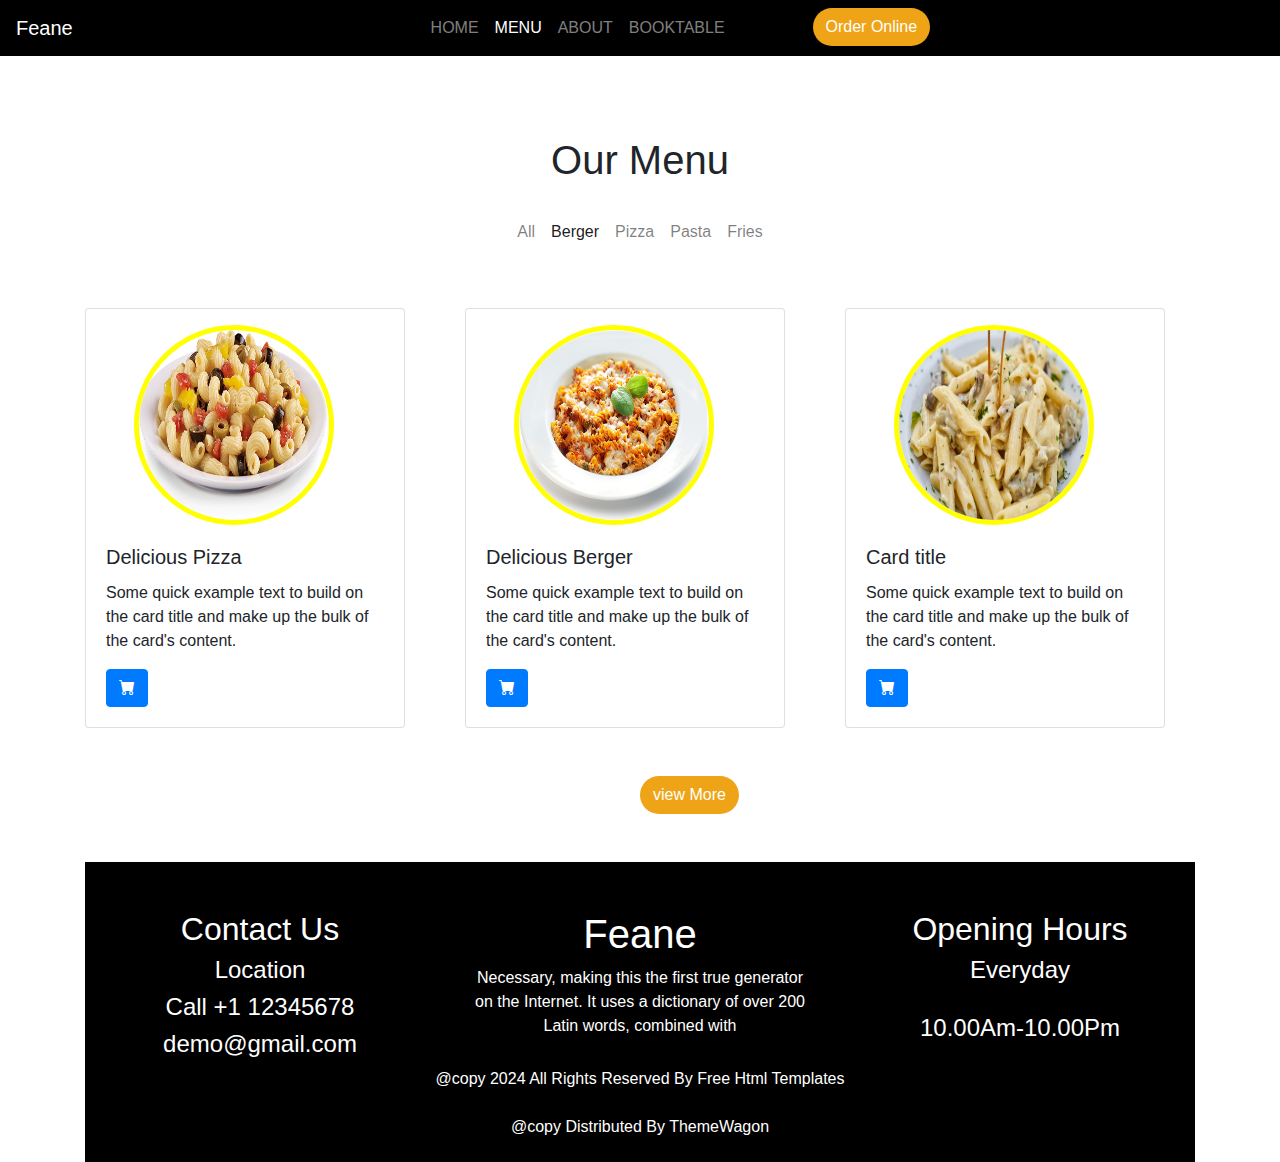
<file: pasta.html>
<!DOCTYPE html>
<html lang="en">

<head>
    <meta charset="UTF-8">
    <meta name="viewport" content="width=device-width, initial-scale=1.0">
    <title>restaurant</title>
    <link rel="stylesheet" href="https://cdn.jsdelivr.net/npm/bootstrap@4.0.0/dist/css/bootstrap.min.css"
        integrity="sha384-Gn5384xqQ1aoWXA+058RXPxPg6fy4IWvTNh0E263XmFcJlSAwiGgFAW/dAiS6JXm" crossorigin="anonymous">
    <link rel="stylesheet" href="https://cdn.jsdelivr.net/npm/bootstrap-icons@1.11.3/font/bootstrap-icons.min.css">
    <script src="https://code.jquery.com/jquery-3.2.1.slim.min.js"
        integrity="sha384-KJ3o2DKtIkvYIK3UENzmM7KCkRr/rE9/Qpg6aAZGJwFDMVNA/GpGFF93hXpG5KkN"
        crossorigin="anonymous"></script>
    <script src="https://cdn.jsdelivr.net/npm/popper.js@1.12.9/dist/umd/popper.min.js"
        integrity="sha384-ApNbgh9B+Y1QKtv3Rn7W3mgPxhU9K/ScQsAP7hUibX39j7fakFPskvXusvfa0b4Q"
        crossorigin="anonymous"></script>
    <script src="https://cdn.jsdelivr.net/npm/bootstrap@4.0.0/dist/js/bootstrap.min.js"
        integrity="sha384-JZR6Spejh4U02d8jOt6vLEHfe/JQGiRRSQQxSfFWpi1MquVdAyjUar5+76PVCmYl"
        crossorigin="anonymous"></script>

    <link rel="stylesheet" href="./style.css">


</head>

<body>
    <div>
        <header>
            <nav class="navbar navbar-dark  navbar-expand-lg" style="background-color: black;">
                <a href="#" class="navbar-brand">Feane</a>
                <ul class="navbar-nav nav-item justify-content-center mx-auto">
                    <li><a href="index.html" class="nav-link">HOME</a></li>
                    <li><a href="./menu.html" class="nav-link active">MENU</a></li>
                    <li><a href="./about.html" class="nav-link">ABOUT</a></li>
                    <li><a href="./bookTable.html" class="nav-link">BOOKTABLE</a></li>
                    <li style="margin-left: 80px;"> <a href="#" class="btn btn1">Order Online</a></li>
                </ul>
            </nav>
            <h1 style="text-align: center;margin-top: 80px;">Our Menu</h1>

            <div style="margin-top: 20px;">
                <nav class="navbar navbar-light navbar-expand-lg">
                    <ul class="navbar-nav nav-item justify-content-center mx-auto">
                        <li> <a href="./menu.html" class="nav-link">All</a></li>
                        <li><a href="./burger.html" class="nav-link active">Berger</a></li>
                        <li><a href="./pizza.html" class="nav-link">Pizza</a></li>
                        <li><a href="./pasta.html" class="nav-link">Pasta</a></li>
                        <li><a href="./fries.html" class="nav-link">Fries</a></li>

                    </ul>
                </nav>
            </div>
        </header>
    </div>
    <div class="container">
        <div class="row mt-5">
            <div class="col-md-4">
                <div class="card" style="width: 20rem;">
                    <img src="./pasta.png" alt="..." class="image_box image_menu_box" height="200px" width="200px">
                    <div class="card-body">
                        <h5 class="card-title">Delicious Pizza</h5>
                        <p class="card-text">Some quick example text to build on the card title and make up the bulk of
                            the card's content.</p>
                            <a href="#" class="btn btn-primary"><i class="bi-cart-fill" style="font-size: 1rem;"></i></a>
                    </div>
                </div>
            </div>
            <div class="col-md-4">
                <div class="card" style="width: 20rem;">
                    <img src="./pasta1.png" alt="..." class="image_box image_menu_box" height="200px" width="200px">
                    <div class="card-body">
                        <h5 class="card-title">Delicious Berger</h5>
                        <p class="card-text">Some quick example text to build on the card title and make up the bulk of
                            the card's content.</p>
                        <a href="#" class="btn btn-primary"><i class="bi-cart-fill" style="font-size: 1rem;"></i></a>
                    </div>
                </div>
            </div>
            <div class="col-md-4">
                <div class="card" style="width: 20rem;">
                    <img src="./white-sauce-pasta.jpg" alt="..." class="image_box image_menu_box" height="200px"
                        width="200px">
                    <div class="card-body">
                        <h5 class="card-title">Card title</h5>
                        <p class="card-text">Some quick example text to build on the card title and make up the bulk of
                            the card's content.</p>
                        <a href="#" class="btn btn-primary"><i class="bi-cart-fill" style="font-size: 1rem;"></i></a>
                    </div>
                </div>
            </div>
        </div>
        <a href="./menu.html" class="btn btn1 my-5 ml-c">view More</a>

        <footer style="background-color: black; color: white; height: 300px;">
            <div class="row">
                <div class="col-md-4 mt-5" style="text-align: center;">
                    <h2>Contact Us</h2>
                    <h4>Location</h4>
                    <h4>Call +1 12345678</h4>
                    <h4>demo@gmail.com</h4>
                </div>
                <div class="col-md-4 mt-5" style="text-align: center;">
                    <h1>Feane</h1>
                    <p>Necessary, making this the first true generator<br> on the Internet. It uses a dictionary of over
                        200<br> Latin words, combined with</p>
                </div>
                <div class="col-md-4 mt-5" style="text-align: center;">
                    <h2>Opening Hours</h2>
                    <h4>Everyday<br><br>10.00Am-10.00Pm</h4>
                </div>
            </div>
            <div class="=row" style="text-align: center;">@copy 2024 All Rights Reserved By Free Html Templates<br><br>
                @copy Distributed By ThemeWagon
            </div>


        </footer>
    </div>
</body>

</html>
</file>
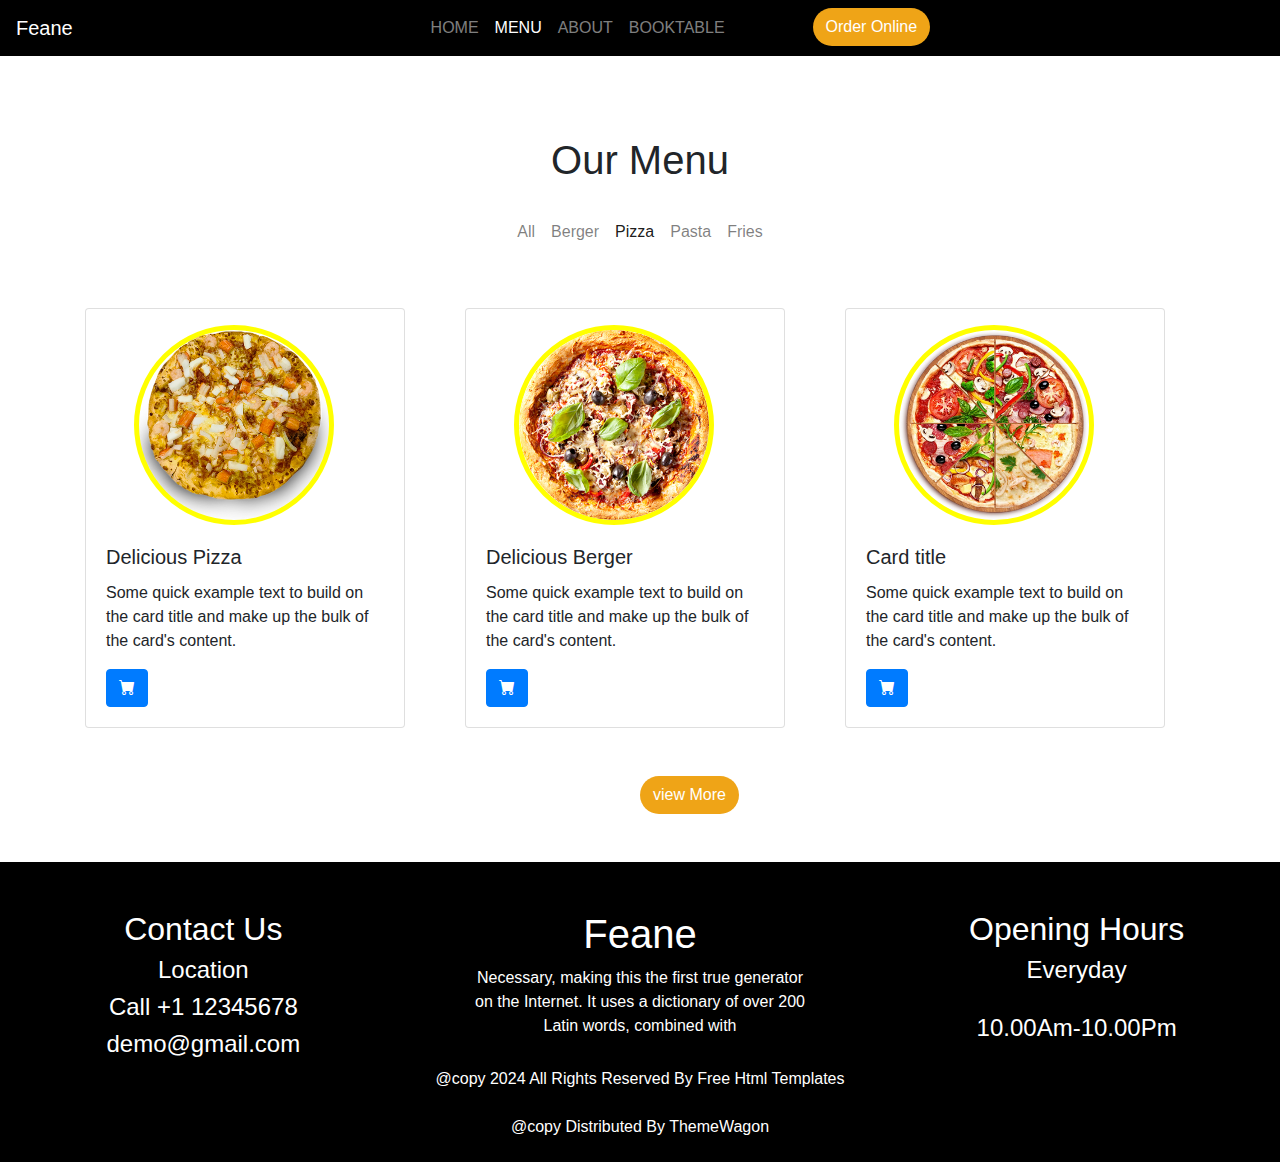
<file: pizza.html>
<!DOCTYPE html>
<html lang="en">

<head>
    <meta charset="UTF-8">
    <meta name="viewport" content="width=device-width, initial-scale=1.0">
    <title>restaurant</title>
    <link rel="stylesheet" href="https://cdn.jsdelivr.net/npm/bootstrap@4.0.0/dist/css/bootstrap.min.css"
        integrity="sha384-Gn5384xqQ1aoWXA+058RXPxPg6fy4IWvTNh0E263XmFcJlSAwiGgFAW/dAiS6JXm" crossorigin="anonymous">
    <link rel="stylesheet" href="https://cdn.jsdelivr.net/npm/bootstrap-icons@1.11.3/font/bootstrap-icons.min.css">
    <script src="https://code.jquery.com/jquery-3.2.1.slim.min.js"
        integrity="sha384-KJ3o2DKtIkvYIK3UENzmM7KCkRr/rE9/Qpg6aAZGJwFDMVNA/GpGFF93hXpG5KkN"
        crossorigin="anonymous"></script>
    <script src="https://cdn.jsdelivr.net/npm/popper.js@1.12.9/dist/umd/popper.min.js"
        integrity="sha384-ApNbgh9B+Y1QKtv3Rn7W3mgPxhU9K/ScQsAP7hUibX39j7fakFPskvXusvfa0b4Q"
        crossorigin="anonymous"></script>
    <script src="https://cdn.jsdelivr.net/npm/bootstrap@4.0.0/dist/js/bootstrap.min.js"
        integrity="sha384-JZR6Spejh4U02d8jOt6vLEHfe/JQGiRRSQQxSfFWpi1MquVdAyjUar5+76PVCmYl"
        crossorigin="anonymous"></script>

    <link rel="stylesheet" href="./style.css">


</head>

<body>
    <div>
        <header>
            <nav class="navbar navbar-dark  navbar-expand-lg" style="background-color: black;">
                <a href="#" class="navbar-brand">Feane</a>
                <ul class="navbar-nav nav-item justify-content-center mx-auto">
                    <li><a href="index.html" class="nav-link">HOME</a></li>
                    <li><a href="./menu.html" class="nav-link active">MENU</a></li>
                    <li><a href="./about.html" class="nav-link">ABOUT</a></li>
                    <li><a href="./bookTable.html" class="nav-link">BOOKTABLE</a></li>
                    <li style="margin-left: 80px;"> <a href="#" class="btn btn1">Order Online</a></li>
                </ul>
            </nav>
            <h1 style="text-align: center;margin-top: 80px;">Our Menu</h1>

            <div style="margin-top: 20px;">
                <nav class="navbar navbar-light navbar-expand-lg">
                    <ul class="navbar-nav nav-item justify-content-center mx-auto">
                        <li> <a href="./menu.html" class="nav-link">All</a></li>
                        <li><a href="./burger.html" class="nav-link">Berger</a></li>
                        <li><a href="./pizza.html" class="nav-link active">Pizza</a></li>
                        <li><a href="./pasta.html" class="nav-link">Pasta</a></li>
                        <li><a href="./fries.html" class="nav-link">Fries</a></li>

                    </ul>
                </nav>
            </div>
        </header>
    </div>
    <div class="container">
        <div class="row mt-5">
            <div class="col-md-4">
                <div class="card" style="width: 20rem;">
                    <img src="./pizza1.png" alt="..." class="image_box image_menu_box" height="200px" width="200px">
                    <div class="card-body">
                        <h5 class="card-title">Delicious Pizza</h5>
                        <p class="card-text">Some quick example text to build on the card title and make up the bulk of
                            the card's content.</p>
                            <a href="#" class="btn btn-primary"><i class="bi-cart-fill" style="font-size: 1rem;"></i></a>
                    </div>
                </div>
            </div>
            <div class="col-md-4">
                <div class="card" style="width: 20rem;">
                    <img src="./pizza2.png" alt="..." class="image_box image_menu_box" height="200px" width="200px">
                    <div class="card-body">
                        <h5 class="card-title">Delicious Berger</h5>
                        <p class="card-text">Some quick example text to build on the card title and make up the bulk of
                            the card's content.</p>
                            <a href="#" class="btn btn-primary"><i class="bi-cart-fill" style="font-size: 1rem;"></i></a>
                    </div>
                </div>
            </div>
            <div class="col-md-4">
                <div class="card" style="width: 20rem;">
                    <img src="./pizza3.png" alt="..." class="image_box image_menu_box" height="200px" width="200px">
                    <div class="card-body">
                        <h5 class="card-title">Card title</h5>
                        <p class="card-text">Some quick example text to build on the card title and make up the bulk of
                            the card's content.</p>
                        <a href="#" class="btn btn-primary"><i class="bi-cart-fill" style="font-size: 1rem;"></i></a>
                    </div>
                </div>
            </div>
        </div>
        <a href="./menu.html" class="btn btn1 my-5 ml-c">view More</a>
    </div>
    <footer style="background-color: black; color: white; height: 300px;">
        <div class="row">
            <div class="col-md-4 mt-5" style="text-align: center;">
                <h2>Contact Us</h2>
                <h4>Location</h4>
                <h4>Call +1 12345678</h4>
                <h4>demo@gmail.com</h4>
            </div>
            <div class="col-md-4 mt-5" style="text-align: center;">
                <h1>Feane</h1>
                <p>Necessary, making this the first true generator<br> on the Internet. It uses a dictionary of over
                    200<br> Latin words, combined with</p>
            </div>
            <div class="col-md-4 mt-5" style="text-align: center;">
                <h2>Opening Hours</h2>
                <h4>Everyday<br><br>10.00Am-10.00Pm</h4>
            </div>
        </div>
        <div class="=row" style="text-align: center;">@copy 2024 All Rights Reserved By Free Html Templates<br><br>
            @copy Distributed By ThemeWagon
        </div>


    </footer>

</body>

</html>
</file>
<file: style.css>
.bg-box{
    width: 100%; /* Set the desired width */
    height: 750px; /* Set the desired height */
    background-image: url('./classic-hamburger-and-french-fries-on-wooden-board-1556688.jpg'); /* Path to your image */
    background-size: cover; /* Cover the entire div */
    background-position: center; /* Center the image */
    background-repeat: no-repeat; /* Prevent the image from repeating */
    margin: 0px;
}
.card-style{
    
     background-color:rgba(255, 255, 255, 0.0);/* full transparent*/
     color: white;
     margin-top: 120px;
     margin-left: 120px;
}
.btn1{
    background-color: rgb(239, 164, 23);
    border-radius: 20px;
    color: white;
}
.a{
    color: white;
}
.text-menu{
    font-size: 1.3rem;
    color:#f00;
}
.box{
    background-color: black;
    color: white;
    border-radius: 5px;
    width:100%;
    margin-top: 80px;
    padding-top: 1%;
    padding-bottom: 1%;
    border: 5px solid #fff;
    
}
.image_box{
   
    
    position: relative;
    border-radius: 50%;
    border: 5px solid yellow;
}
.image_index_box{
    left: 5%;
}
.image_menu_box{
    left: 15%;
    margin-top: 5%;
}
.h3,h2{
    color: white;
}
.mt-8{
  margin-top: 2rem !important;
}
.ml-c{
    margin-left: 50%;
}
</file>
